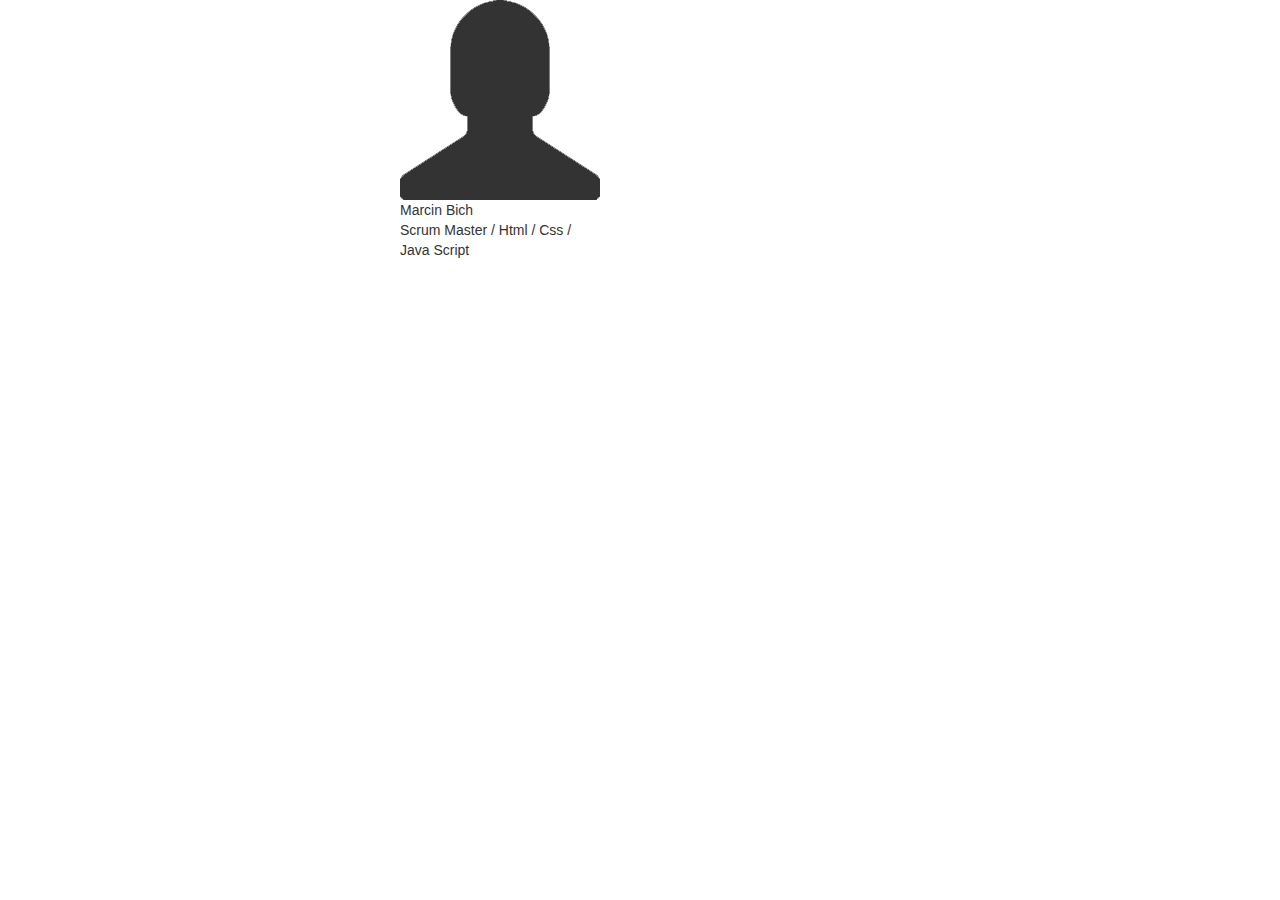
<file: index.html>
<!DOCTYPE html>
<html lang="en">
<head>
    <meta charset="UTF-8">
    <title>Tabele</title>
    <meta name="viewport" content="width=device-width, initial-scale=1">
    <link rel="stylesheet" href="bootstrap/bootstrap.min.css">
    <link rel="stylesheet" href="style.css">
</head>
<body>


<div class="author">
    <div class="author card-container">
        <div class="authorInfo card">
            <div class="side">
                <!--<img class="photo" src="images/joda2.png" alt="Marcin Bich"><br>-->
                <img src="user.png" alt="USER">
                <!--<i class="glyphicon glyphicon-user photo"></i>-->
            </div>
            <div class="side back">
                <a href=""><img class="icon" src="homepage.png" alt="www" title="www"></a>
                <a href=""><img class="icon" src="email.png" alt="e-mail" title="E-mail"></a>
                <a href=""><img class="icon" src="facebook.png" alt="facebook" title="Facebook"></a>
                <a href=""><img class="icon" src="twitter.png" alt="twitter" title="Twitter"></a>
                <a href=""><img class="icon" src="instagram.png" alt="instagram" title="Instagram"></a>
                <a href=""><img class="icon" src="google.png" alt="google+" title="Google+"></a>
                <a href=""><img class="icon" src="linkedin.png" alt="linkedin" title="LinkedIn"></a>
                <a href=""><img class="icon" src="github.png" alt="github" title="GitHub"></a>
            </div>
        </div>
        <span class="name">Marcin Bich</span><br>
        <span class="function">Scrum Master / Html / Css / Java Script</span>
    </div>
</div>


<!--<div class="authors">-->
    <!--<h1>Autorzy:</h1>-->
    <!--<div class="authorsPosition">-->
        <!--<div class="author">-->
            <!--<div class="authorInfo card-container">-->
                <!--<div class=" card">-->
                    <!--<div class="side">-->
                        <!--&lt;!&ndash;<img class="photo" src="images/joda2.png" alt="Marcin Bich"><br>&ndash;&gt;-->
                        <!--<img src="images/user.png" alt="USER">-->
                        <!--&lt;!&ndash;<i class="glyphicon glyphicon-user photo"></i>&ndash;&gt;-->
                    <!--</div>-->
                    <!--<div class="side back">-->
                        <!--<a href=""><img class="icon" src="images/homepage.png" alt="www" title="www"></a>-->
                        <!--<a href=""><img class="icon" src="images/email.png" alt="e-mail" title="E-mail"></a>-->
                        <!--<a href=""><img class="icon" src="images/facebook.png" alt="facebook" title="Facebook"></a>-->
                        <!--<a href=""><img class="icon" src="images/twitter.png" alt="twitter" title="Twitter"></a>-->
                        <!--<a href=""><img class="icon" src="images/instagram.png" alt="instagram" title="Instagram"></a>-->
                        <!--<a href=""><img class="icon" src="images/google.png" alt="google+" title="Google+"></a>-->
                        <!--<a href=""><img class="icon" src="images/linkedin.png" alt="linkedin" title="LinkedIn"></a>-->
                        <!--<a href=""><img class="icon" src="images/github.png" alt="github" title="GitHub"></a>-->
                    <!--</div>-->
                <!--</div>-->
                <!--<span class="name">Marcin Bich</span><br>-->
                <!--<span class="function">Scrum Master / Html / Css / Java Script</span>-->
            <!--</div>-->
        <!--</div>-->
        <!--<div class="author">-->
            <!--<div class="authorInfo">-->
                <!--<img class="photo" src="images/r2d2.jpeg" alt="Andrzej Kublicki"><br>-->
                <!--<span class="name">Andrzej Kublicki</span><br>-->
                <!--<span class="function">Html / Css / Java Script</span>-->
            <!--</div>-->
            <!--<div class="icons">-->
                <!--<a href=""><img class="icon" src="images/homepage.png" alt="www" title="www"></a>-->
                <!--<a href=""><img class="icon" src="images/email.png" alt="e-mail" title="E-mail"></a>-->
                <!--<a href=""><img class="icon" src="images/facebook.png" alt="facebook" title="Facebook"></a>-->
                <!--<a href=""><img class="icon" src="images/twitter.png" alt="twitter" title="Twitter"></a>-->
                <!--<a href=""><img class="icon" src="images/instagram.png" alt="instagram" title="Instagram"></a>-->
                <!--<a href=""><img class="icon" src="images/google.png" alt="google+" title="Google+"></a>-->
                <!--<a href=""><img class="icon" src="images/linkedin.png" alt="linkedin" title="LinkedIn"></a>-->
                <!--<a href=""><img class="icon" src="images/github.png" alt="github" title="GitHub"></a>-->
            <!--</div>-->
        <!--</div>-->
        <!--<div class="author">-->
            <!--<div class="authorInfo">-->
                <!--<img class="photo" src="images/c3po.jpeg" alt="Arkadiusz Oleksik"><br>-->
                <!--<span class="name">Arkadiusz Oleksik</span><br>-->
                <!--<span class="function">Html / Css / Java Script</span>-->
            <!--</div>-->
            <!--<div class="icons">-->
                <!--<a href=""><img class="icon" src="images/homepage.png" alt="www" title="www"></a>-->
                <!--<a href=""><img class="icon" src="images/email.png" alt="e-mail" title="E-mail"></a>-->
                <!--<a href=""><img class="icon" src="images/facebook.png" alt="facebook" title="Facebook"></a>-->
                <!--<a href=""><img class="icon" src="images/twitter.png" alt="twitter" title="Twitter"></a>-->
                <!--<a href=""><img class="icon" src="images/instagram.png" alt="instagram" title="Instagram"></a>-->
                <!--<a href=""><img class="icon" src="images/google.png" alt="google+" title="Google+"></a>-->
                <!--<a href=""><img class="icon" src="images/linkedin.png" alt="linkedin" title="LinkedIn"></a>-->
                <!--<a href=""><img class="icon" src="images/github.png" alt="github" title="GitHub"></a>-->
            <!--</div>-->
        <!--</div>-->
        <!--<div class="author">-->
            <!--<div class="authorInfo">-->
                <!--<img class="photo" src="images/obi.jpg" alt="Marcin Stankowaki"><br>-->
                <!--<span class="name">Marcin Stankowski</span><br>-->
                <!--<span class="function">Graphic / Html / Css /<br> Java Script</span>-->
            <!--</div>-->
            <!--<div class="icons">-->
                <!--<a href=""><img class="icon" src="images/homepage.png" alt="www" title="www"></a>-->
                <!--<a href=""><img class="icon" src="images/email.png" alt="e-mail" title="E-mail"></a>-->
                <!--<a href=""><img class="icon" src="images/facebook.png" alt="facebook" title="Facebook"></a>-->
                <!--<a href=""><img class="icon" src="images/twitter.png" alt="twitter" title="Twitter"></a>-->
                <!--<a href=""><img class="icon" src="images/instagram.png" alt="instagram" title="Instagram"></a>-->
                <!--<a href=""><img class="icon" src="images/google.png" alt="google+" title="Google+"></a>-->
                <!--<a href=""><img class="icon" src="images/linkedin.png" alt="linkedin" title="LinkedIn"></a>-->
                <!--<a href=""><img class="icon" src="images/github.png" alt="github" title="GitHub"></a>-->
            <!--</div>-->
        <!--</div>-->
    <!--</div>-->
<!--</div>-->

<!--JEDi-->

<!--<div class="authors container">-->
    <!--<h1 class="col-xs-12">Autorzy:</h1>-->
    <!--<div class="author col-xs-12 col-sm-6 col-md-3">-->
        <!--<div class="authorInfo card-container center-block text-center">-->
            <!--<div class=" card">-->
                <!--<div class="side">-->
                    <!--<img class="starW img-rounded" src="images/yoda2.png" alt="Marcin Bich">-->
                <!--</div>-->
                <!--<div class="side back container-fluid">-->
                    <!--<div class="iconPosition">-->
                        <!--<a href=""><img class="icon" src="images/email.png" alt="e-mail" title="E-mail"></a>-->
                        <!--<a href=""><img class="icon" src="images/facebook.png" alt="facebook" title="Facebook"></a>-->
                        <!--<a href=""><img class="icon" src="images/github.png" alt="github" title="GitHub"></a>-->
                    <!--</div>-->
                <!--</div>-->
            <!--</div>-->
            <!--<span class="name">Marcin Bich</span><br>-->
            <!--<span class="function">Scrum Master / Html / Css / Java Script</span>-->
        <!--</div>-->
    <!--</div>-->

    <!--<div class="author col-xs-12 col-sm-6 col-md-3">-->
        <!--<div class="authorInfo card-container center-block text-center">-->
            <!--<div class=" card">-->
                <!--<div class="side">-->
                    <!--<img class="starW img-rounded" src="images/anakin.png" alt="Andrzej Kublicki">-->
                <!--</div>-->
                <!--<div class="side back container-fluid">-->
                    <!--<div class="iconPosition">-->
                        <!--<a href=""><img class="icon" src="images/email.png" alt="e-mail" title="E-mail"></a>-->
                        <!--<a href=""><img class="icon" src="images/facebook.png" alt="facebook" title="Facebook"></a>-->
                        <!--<a href=""><img class="icon" src="images/github.png" alt="github" title="GitHub"></a>-->
                        <!--<i class="fa fa-facebook" aria-hidden="true"></i>-->
                    <!--</div>-->
                <!--</div>-->
            <!--</div>-->
            <!--<span class="name">Andrzej Kublicki</span><br>-->
            <!--<span class="function">Html / Css / Java Script</span>-->
        <!--</div>-->
    <!--</div>-->
    <!--<div class="author col-xs-12 col-sm-6 col-md-3">-->
        <!--<div class="authorInfo card-container center-block text-center">-->
            <!--<div class=" card">-->
                <!--<div class="side">-->
                    <!--<img class="starW img-rounded" src="images/luke3.png" alt="Arkadiusz Oleksik">-->
                <!--</div>-->
                <!--<div class="side back container-fluid">-->
                    <!--<div class="iconPosition">-->
                        <!--<a href=""><img class="icon" src="images/email.png" alt="e-mail" title="E-mail"></a>-->
                        <!--<a href=""><img class="icon" src="images/facebook.png" alt="facebook" title="Facebook"></a>-->
                        <!--<a href=""><img class="icon" src="images/github.png" alt="github" title="GitHub"></a>-->
                    <!--</div>-->
                <!--</div>-->
            <!--</div>-->
            <!--<span class="name">Arkadiusz Oleksik</span><br>-->
            <!--<span class="function">Html / Css / Java Script</span>-->
        <!--</div>-->
    <!--</div>-->
    <!--<div class="author col-xs-12 col-sm-6 col-md-3">-->
        <!--<div class="authorInfo card-container center-block text-center">-->
            <!--<div class=" card">-->
                <!--<div class="side">-->
                    <!--&lt;!&ndash;<img src="images/user.png" alt="Marcin Stankowski">&ndash;&gt;-->
                    <!--<img class="starW img-rounded" src="images/obi3.png" alt="Marcin Stankowski">-->
                <!--</div>-->
                <!--<div class="side back container-fluid">-->
                    <!--<div class="iconPosition">-->
                        <!--<a href=""><img class="icon" src="images/email.png" alt="e-mail" title="E-mail"></a>-->
                        <!--<a href=""><img class="icon" src="images/facebook.png" alt="facebook" title="Facebook"></a>-->
                        <!--<a href=""><img class="icon" src="images/github.png" alt="github" title="GitHub"></a>-->
                    <!--</div>-->
                <!--</div>-->
            <!--</div>-->
            <!--<span class="name">Marcin Stankowski</span><br>-->
            <!--<span class="function">Graphic / Html / Css /<br> Java Script</span>-->
        <!--</div>-->
    <!--</div>-->
<!--</div>-->

</body>
</html>
</file>
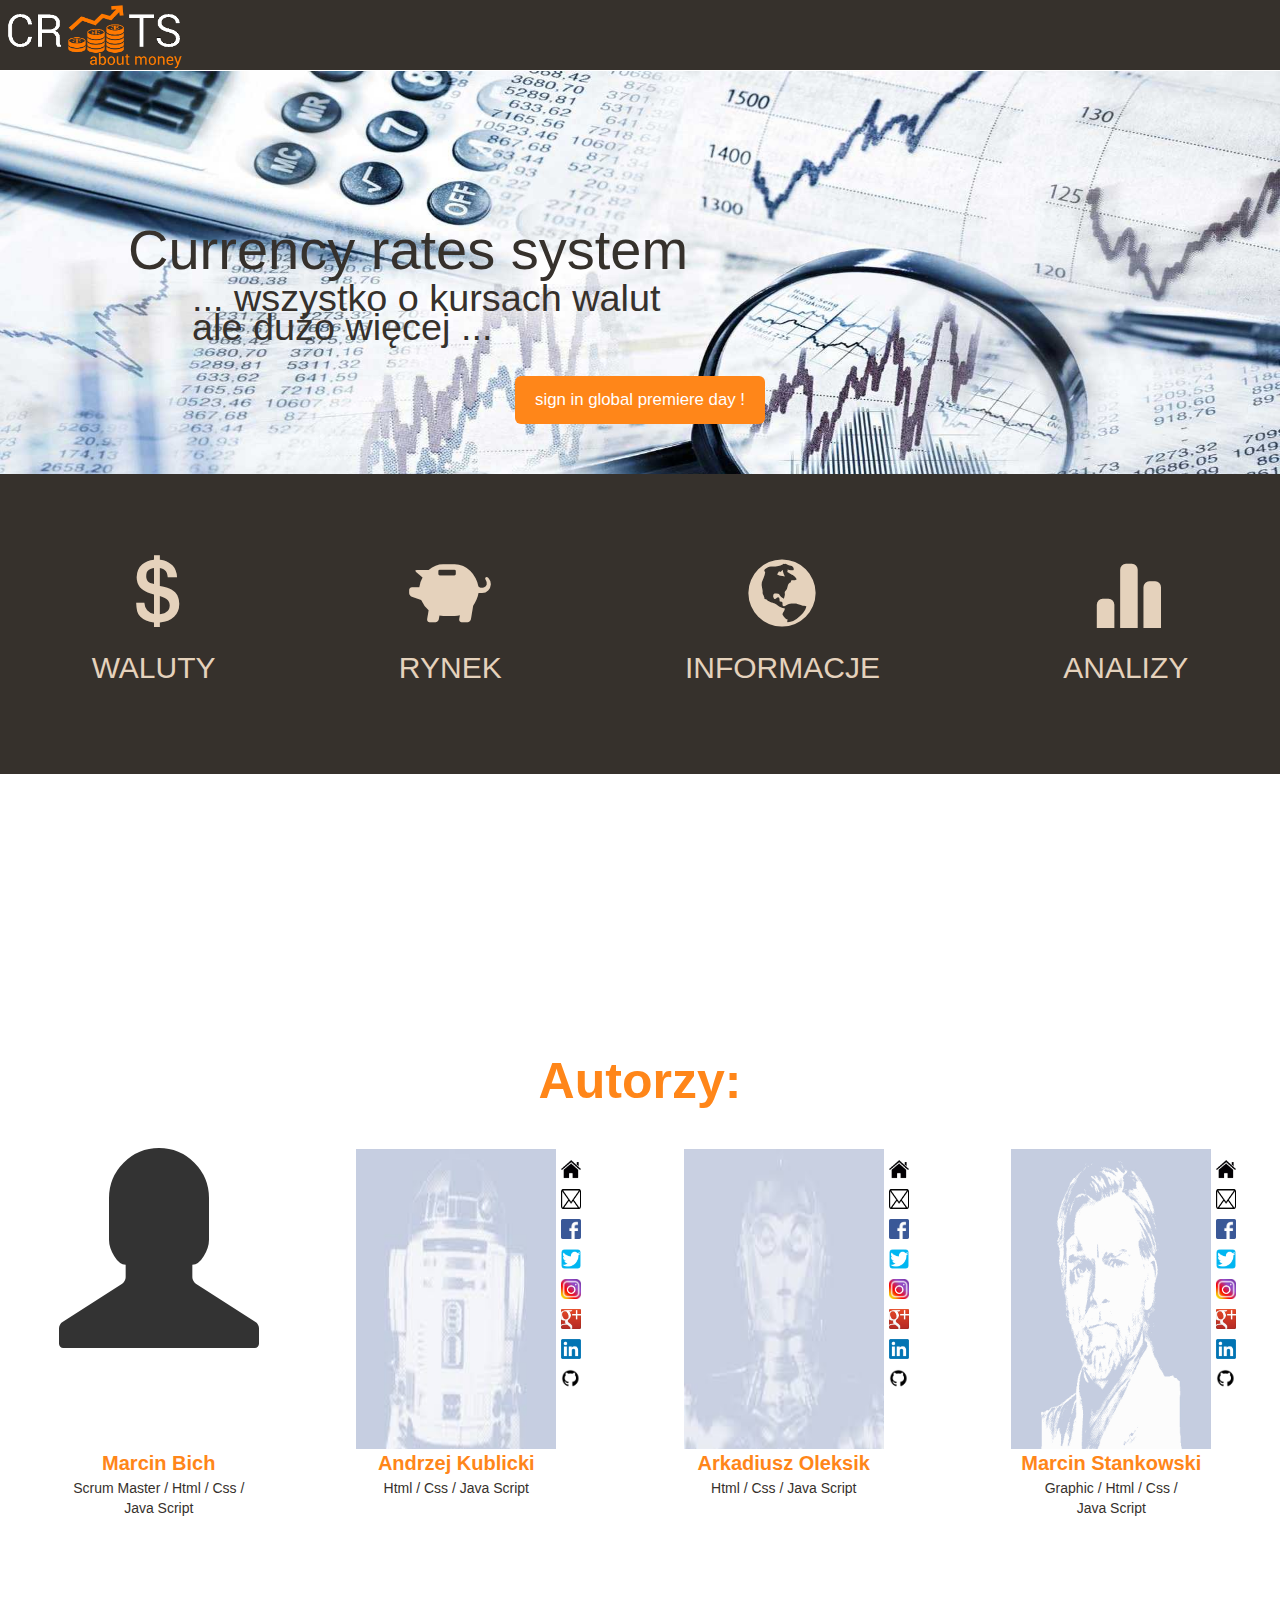
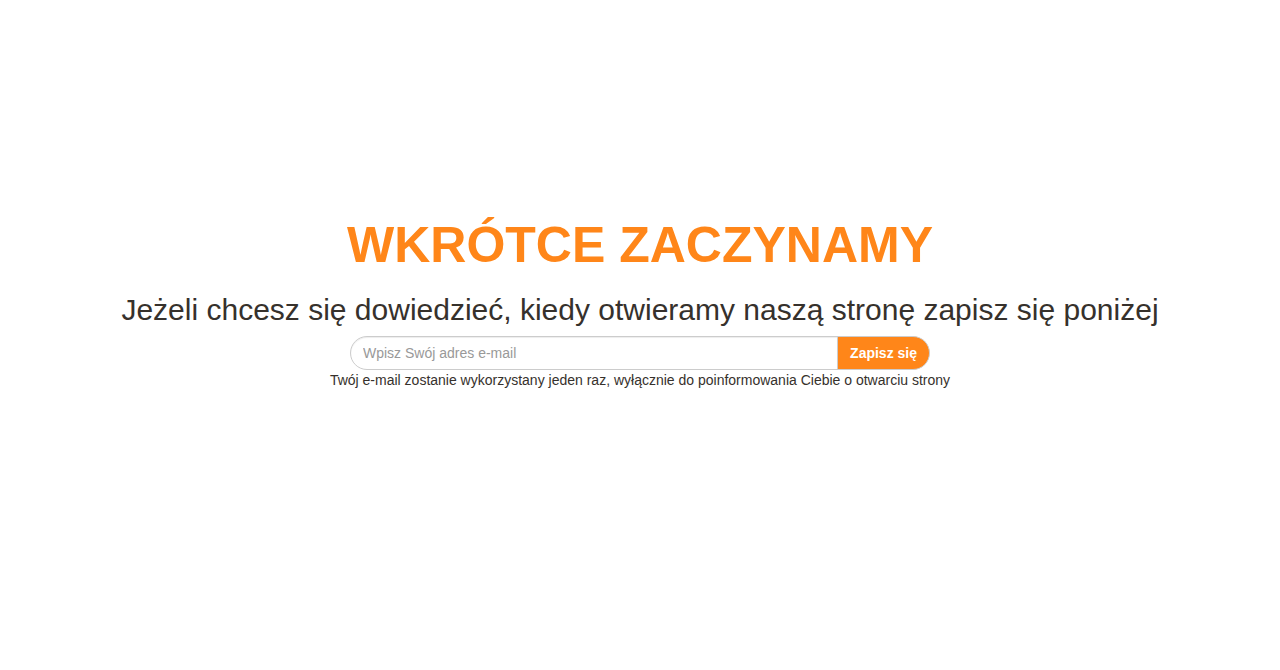
<file: jedi-proba/index.html>
<!DOCTYPE html><html lang="pl"><head>    <meta charset="UTF-8">    <title>CRATS</title>    <link rel="stylesheet" href="lib/bootstrap/bootstrap.min.css">    <link rel="stylesheet" href="css/style.css" type="text/css">    <meta name="viewport" content="width=device-width, initial-scale=1.0"></head><body><nav>    <img src="images/ctats_white_logo.png"/>    <!--<ul>-->    <!--<li><a href="#">O nas</a></li>-->    <!--<li><a href="#">Produkty</a></li>-->    <!--<li><a href="#">Kontakt</a></li>-->    <!--</ul>--></nav><header>    <!--MARCI & MARCIN area -->    <!--LANDING PICTURE     -->    <div class="landing_picture">        <h1>Currency rates system</h1>        <h2>... wszystko o kursach walut</h2>        <h2>ale dużo więcej ...</h2>        <div>            <a href="#contact_form">                <button type="button"> sign in global premiere day !</button>            </a>        </div>    </div>    <!--/ MARCI & MARCIN area--></header><!--MAIN                  --><main>    <div class="fourIcons">        <div>            <!--<span class="glyphicon glyphicon-euro" aria-hidden="true"></span>-->            <span class="glyphicon glyphicon-usd" aria-hidden="true"></span>            <h2>WALUTY</h2>        </div>        <div>            <span class="glyphicon glyphicon-piggy-bank" aria-hidden="true"></span>            <h2>RYNEK</h2>        </div>        <div>            <span class="glyphicon glyphicon-globe" aria-hidden="true"></span>            <h2>INFORMACJE</h2>        </div>        <div>            <span class="glyphicon glyphicon-stats" aria-hidden="true"></span>            <h2>ANALIZY</h2>        </div>    </div>    <!--********about authors**********-->    <div class="authors">        <h1>Autorzy:</h1>        <div class="authorsPosition">            <div class="author">                <div class="authorInfo">                    <!--<img class="photo" src="images/joda2.png" alt="Marcin Bich"><br>-->                    <span class="glyphicon glyphicon-user photo"></span>                    <span class="name">Marcin Bich</span><br>                    <span class="function">Scrum Master / Html / Css / Java Script</span>                </div>                <!--<div class="icons">-->                    <!--<a href=""><img class="icon" src="images/homepage.png" alt="www" title="www"></a>-->                    <!--<a href=""><img class="icon" src="images/email.png" alt="e-mail" title="E-mail"></a>-->                    <!--<a href=""><img class="icon" src="images/facebook.png" alt="facebook" title="Facebook"></a>-->                    <!--<a href=""><img class="icon" src="images/twitter.png" alt="twitter" title="Twitter"></a>-->                    <!--<a href=""><img class="icon" src="images/instagram.png" alt="instagram" title="Instagram"></a>-->                    <!--<a href=""><img class="icon" src="images/google.png" alt="google+" title="Google+"></a>-->                    <!--<a href=""><img class="icon" src="images/linkedin.png" alt="linkedin" title="LinkedIn"></a>-->                    <!--<a href=""><img class="icon" src="images/github.png" alt="github" title="GitHub"></a>-->                <!--</div>-->            </div>            <div class="author">                <div class="authorInfo">                    <img class="photo" src="images/r2d2.jpeg" alt="Andrzej Kublicki"><br>                    <span class="name">Andrzej Kublicki</span><br>                    <span class="function">Html / Css / Java Script</span>                </div>                <div class="icons">                    <a href=""><img class="icon" src="images/homepage.png" alt="www" title="www"></a>                    <a href=""><img class="icon" src="images/email.png" alt="e-mail" title="E-mail"></a>                    <a href=""><img class="icon" src="images/facebook.png" alt="facebook" title="Facebook"></a>                    <a href=""><img class="icon" src="images/twitter.png" alt="twitter" title="Twitter"></a>                    <a href=""><img class="icon" src="images/instagram.png" alt="instagram" title="Instagram"></a>                    <a href=""><img class="icon" src="images/google.png" alt="google+" title="Google+"></a>                    <a href=""><img class="icon" src="images/linkedin.png" alt="linkedin" title="LinkedIn"></a>                    <a href=""><img class="icon" src="images/github.png" alt="github" title="GitHub"></a>                </div>            </div>            <div class="author">                <div class="authorInfo">                    <img class="photo" src="images/c3po.jpeg" alt="Arkadiusz Oleksik"><br>                    <span class="name">Arkadiusz Oleksik</span><br>                    <span class="function">Html / Css / Java Script</span>                </div>                <div class="icons">                    <a href=""><img class="icon" src="images/homepage.png" alt="www" title="www"></a>                    <a href=""><img class="icon" src="images/email.png" alt="e-mail" title="E-mail"></a>                    <a href=""><img class="icon" src="images/facebook.png" alt="facebook" title="Facebook"></a>                    <a href=""><img class="icon" src="images/twitter.png" alt="twitter" title="Twitter"></a>                    <a href=""><img class="icon" src="images/instagram.png" alt="instagram" title="Instagram"></a>                    <a href=""><img class="icon" src="images/google.png" alt="google+" title="Google+"></a>                    <a href=""><img class="icon" src="images/linkedin.png" alt="linkedin" title="LinkedIn"></a>                    <a href=""><img class="icon" src="images/github.png" alt="github" title="GitHub"></a>                </div>            </div>            <div class="author">                <div class="authorInfo">                    <img class="photo" src="images/obi.jpg" alt="Marcin Stankowaki"><br>                    <span class="name">Marcin Stankowski</span><br>                    <span class="function">Graphic / Html / Css /<br> Java Script</span>                </div>                <div class="icons">                    <a href=""><img class="icon" src="images/homepage.png" alt="www" title="www"></a>                    <a href=""><img class="icon" src="images/email.png" alt="e-mail" title="E-mail"></a>                    <a href=""><img class="icon" src="images/facebook.png" alt="facebook" title="Facebook"></a>                    <a href=""><img class="icon" src="images/twitter.png" alt="twitter" title="Twitter"></a>                    <a href=""><img class="icon" src="images/instagram.png" alt="instagram" title="Instagram"></a>                    <a href=""><img class="icon" src="images/google.png" alt="google+" title="Google+"></a>                    <a href=""><img class="icon" src="images/linkedin.png" alt="linkedin" title="LinkedIn"></a>                    <a href=""><img class="icon" src="images/github.png" alt="github" title="GitHub"></a>                </div>            </div>        </div>    </div>    <!--************Coming soon************-->    <div id="contact_form" class="comingsoon container text-center">        <h1>WKRÓTCE ZACZYNAMY</h1>        <h2>Jeżeli chcesz się dowiedzieć, kiedy otwieramy naszą stronę zapisz się poniżej</h2>        <form action="https://formspree.io/pionier2000@wp.pl" method="POST" class="col-xs-12">            <div class="col-xs-10 col-xs-offset-1 col-sm-8 col-sm-offset-2 col-md-6 col-md-offset-3">                <div class="input-group">                    <input type="email" name="_replyto" class="form-control radiusLeft"                           placeholder="Wpisz Swój adres e-mail"                           aria-describedby="basic-addon2">                    <span class="input-group-btn">                        <button class="btn btn-default signUp" type="submit"                                data-loading-text="<img src='images/loader.gif'>Zapisuję">Zapisz się                        </button>                    </span>                </div>            </div>        </form>        <div class="information">            Twój e-mail zostanie wykorzystany jeden raz, wyłącznie do poinformowania Ciebie o otwarciu strony        </div>    </div>    <!--**********************************--></main><!--/ MAIN                --><footer></footer><script src="lib/bootstrap/jquery.min.js"></script><script src="lib/bootstrap/bootstrap.min.js"></script><script>    $('.signUp').on('click', function () {        var $this = $(this);        $this.button('loading');        setTimeout(function () {            $('#').modal('show')            $this.button('reset');        }, 1000);    });</script></body></html>
</file>
<file: style.css>
.card-container {
    /*cursor: pointer;*/
    /*height: 150px;*/
    /*perspective: 600;*/
    position: relative;
    width: 200px;
    height: 200px;
    /*margin-left: 100px;*/
}
.card {
    /*height: 100%;*/
    /*position: relative;*/
    transform-style: preserve-3d;
    transition: all 1s ease-in-out;
    /*width: 100%;*/
}
.card:hover {
    transform: rotateY(180deg);
}
.card .side {
    backface-visibility: hidden;
    /*border-radius: 6px;*/
    height: 200px;
    /*position: absolute;*/
    /*border-radius: 20px;*/
    overflow: hidden;
    width: 200px;
}
.card .back {
    background: white;
    /*color: #0087cc;*/
    /*line-height: 33px;*/
    transform: rotateY(180deg);
    position: absolute;
    top: 0;
    left: 0;
    text-align: center;
    border: 3px solid orange;
    border-radius: 15px;
}

.author{
    margin-left: 200px;
}
.icon {
    width: 30px;
    margin: 10px;
}

.icon:hover{
    width: 40px;
    margin: 5px;
}


/*!*********about authors***********!*/

/*.authors h1{*/
    /*font-weight: 800;*/
    /*font-size: 50px;*/
    /*color: #FF8619;*/
    /*margin-bottom: 30px;*/
/*}*/

/*.authorsPosition{*/
    /*display: flex;*/
    /*flex-direction: row;*/
    /*flex-wrap: wrap;*/
    /*justify-content: space-around;*/
/*}*/

/*div.authors{*/
    /*margin-top: 20em;*/
    /*margin-bottom: 20em;*/
    /*text-align: center;*/
/*}*/

/*div.author{*/
    /*!*display: inline-block;*!*/
    /*margin-left: 20px;*/
    /*display: flex;*/
    /*flex-direction: row;*/
    /*margin-top: 10px;*/
/*}*/

/*div.icons{*/
    /*display: inline-block;*/
    /*width: 30px;*/
    /*!*height: 369px;*!*/
/*}*/

/*.photo{*/
    /*width: 200px;*/
    /*height: 300px;*/
    /*font-size: 200px;*/
/*}*/

/*.icon{*/
    /*width: 20px;*/
    /*height: 20px;*/
    /*margin-top: 10px;*/
/*}*/

/*.icon:hover{*/
    /*width: 30px;*/
    /*height: 30px;*/
/*}*/

/*.name{*/
    /*position: relative;*/
    /*color: #FF8619;*/
    /*font-weight: bold;*/
    /*font-size: 20px;*/
/*}*/

/*.function{*/
    /*color: #36312C;*/
/*}*/

/*.authorInfo {*/
    /*text-align: center;*/
    /*display: inline-block;*/
    /*width: 200px;*/
/*}*/

/*JEDI*/

/*.authors h1{*/
    /*font-weight: 800;*/
    /*font-size: 50px;*/
    /*color: #FF8619;*/
    /*margin-bottom: 30px;*/
/*}*/

/*div.authors{*/
    /*margin-top: 10em;*/
    /*margin-bottom: 5em;*/
/*}*/

/*div.author{*/
    /*margin-top: 10px;*/
/*}*/

/*.name{*/
    /*color: #FF8619;*/
    /*font-weight: bold;*/
    /*font-size: 20px;*/
/*}*/

/*.function{*/
    /*color: #36312C;*/
/*}*/

/*.card-container {*/
    /*position: relative;*/
    /*width: 180px;*/
    /*height: 200px;*/
    /*margin-bottom: 5em;*/
/*}*/
/*.card{*/
    /*transform-style: preserve-3d;*/
    /*transition: all 1s ease-in-out;*/
/*}*/
/*.card:hover {*/
    /*transform: rotateY(180deg);*/
/*}*/
/*.card .side {*/
    /*backface-visibility: hidden;*/
    /*height: 200px;*/
    /*width: 180px;*/
    /*overflow: hidden;*/
/*}*/
/*.card .back {*/
    /*!*background: white;*!*/
    /*transform: rotateY(180deg);*/
    /*position: absolute;*/
    /*top: 0;*/
    /*left: 0;*/
    /*border: 2px solid #FF8619;*/
    /*border-radius: 6px;*/
/*}*/

/*.starW{*/
    /*!*width: 100%;*!*/
    /*height: 100%;*/
/*}*/

/*.icon {*/
    /*width: 50px;*/
    /*margin: 10px;*/
/*}*/

/*.icon:hover{*/
    /*width: 60px;*/
    /*margin: 5px;*/
/*}*/

/*.iconPosition{*/
    /*margin-top: 33px;*/
/*}*/

/*@media screen and (max-width: 991px){*/
    /*.authors h1{*/
        /*text-align: center;*/
    /*}*/
/*}*/
</file>
<file: jedi-proba/css/style.css>
/* ------------ GLOBAL VAR ------------ */
body{
    margin: 0;
}

/* ------------ END GLOBAL VAR -------- */
/*NAV*/
nav{
    height: 70px;
    width: 100%;
    background-color: #36312C;
    color: #36312C;

}
nav img{
    height:70px;
}
nav ul, li{
    display: block;
    float: right;
    color: white;
    margin-right: 20px;
    font-size: x-large;
    font-weight: 700;
}
/* ------------ LANDING PICTURE ------- */
.landing_picture{
    clear: both;
    margin: 1px 0 0 0;
    display: flex;
    flex: 1;
    width: 100%;
    text-align: left;
    flex-direction: column;
    background-image: url("../images/fs-banner.jpg");
    background-size: cover;
}
.landing_picture img{
    max-width: 100%;

}
.landing_picture h1{
    padding: 10% 0 0 10%;
    color: #36312C;
    font-size: 400%;
}
.landing_picture h2{
    margin: -1% 0 0 15%;
    color: #36312C;
    font-size: 270%;
}
button[type=button]{
    background-color: #FF8619;
    color: white;
    padding: 12px 20px;
    border: none;
    border-radius: 6px;
    cursor: pointer;
    font-size: larger;
}
button[type=button]:hover{
    font-size: xx-large;
}
/*.landing_picture a{*/
    /*text-align: center;*/
/*}*/

.landing_picture div{
    text-align: center;
    margin: 2em;
    min-height: 70px;
}

/*********four icons*************/
.fourIcons
{
    display: flex;
    background-color: #36312C;
    width: 100%;
    height: 300px;
    text-align: center;
}

.fourIcons div

{
    /*background-color: green;*/
    display: flex;
    margin: auto auto auto auto;
    flex-direction: column;
    text-align: center;
    color: /*#FF8619*/ #E5D2BC;

}

.fourIcons div i
{
    /*font-size:8em;*/
}

.fourIcons div span
{
    font-size:5em;
    padding: 3px;
}
/*********************************/
/*********about authors***********/

.authors h1{
    font-weight: 800;
    font-size: 50px;
    color: #FF8619;
    margin-bottom: 30px;
}

.authorsPosition{
    display: flex;
    flex-direction: row;
    flex-wrap: wrap;
    justify-content: space-around;
}

div.authors{
    margin-top: 20em;
    margin-bottom: 20em;
    text-align: center;
}

div.author{
    /*display: inline-block;*/
    margin-left: 20px;
    display: flex;
    flex-direction: row;
    margin-top: 10px;
}

div.icons{
    display: inline-block;
    width: 30px;
    /*height: 369px;*/
}

.photo{
    width: 200px;
    height: 300px;
    font-size: 200px;
}

.icon{
    width: 20px;
    height: 20px;
    margin-top: 10px;
}

.icon:hover{
    width: 30px;
    height: 30px;
}

.name{
    position: relative;
    color: #FF8619;
    font-weight: bold;
    font-size: 20px;
}

.function{
    color: #36312C;
}

.authorInfo {
    text-align: center;
    display: inline-block;
    width: 200px;
}


/*********************************/
/***********Coming soon***********/

.comingsoon{
    margin: 20em auto;
    width: 100%;
}

.comingsoon h1{
    font-weight: 800;
    font-size: 50px;
    color: #FF8619;
}

.comingsoon h2{
    color: #36312C;
}

.radiusLeft{
    border-radius: 50px 0px 0px 50px;
}

.signUp{
    /*border: 0;*/
    border-radius: 0px 50px 50px 0px;
    font-weight: bold;
    background: #FF8619;
    color: white;
}

div .information{
    color: #36312C;
}
/*********************************/
</file>
